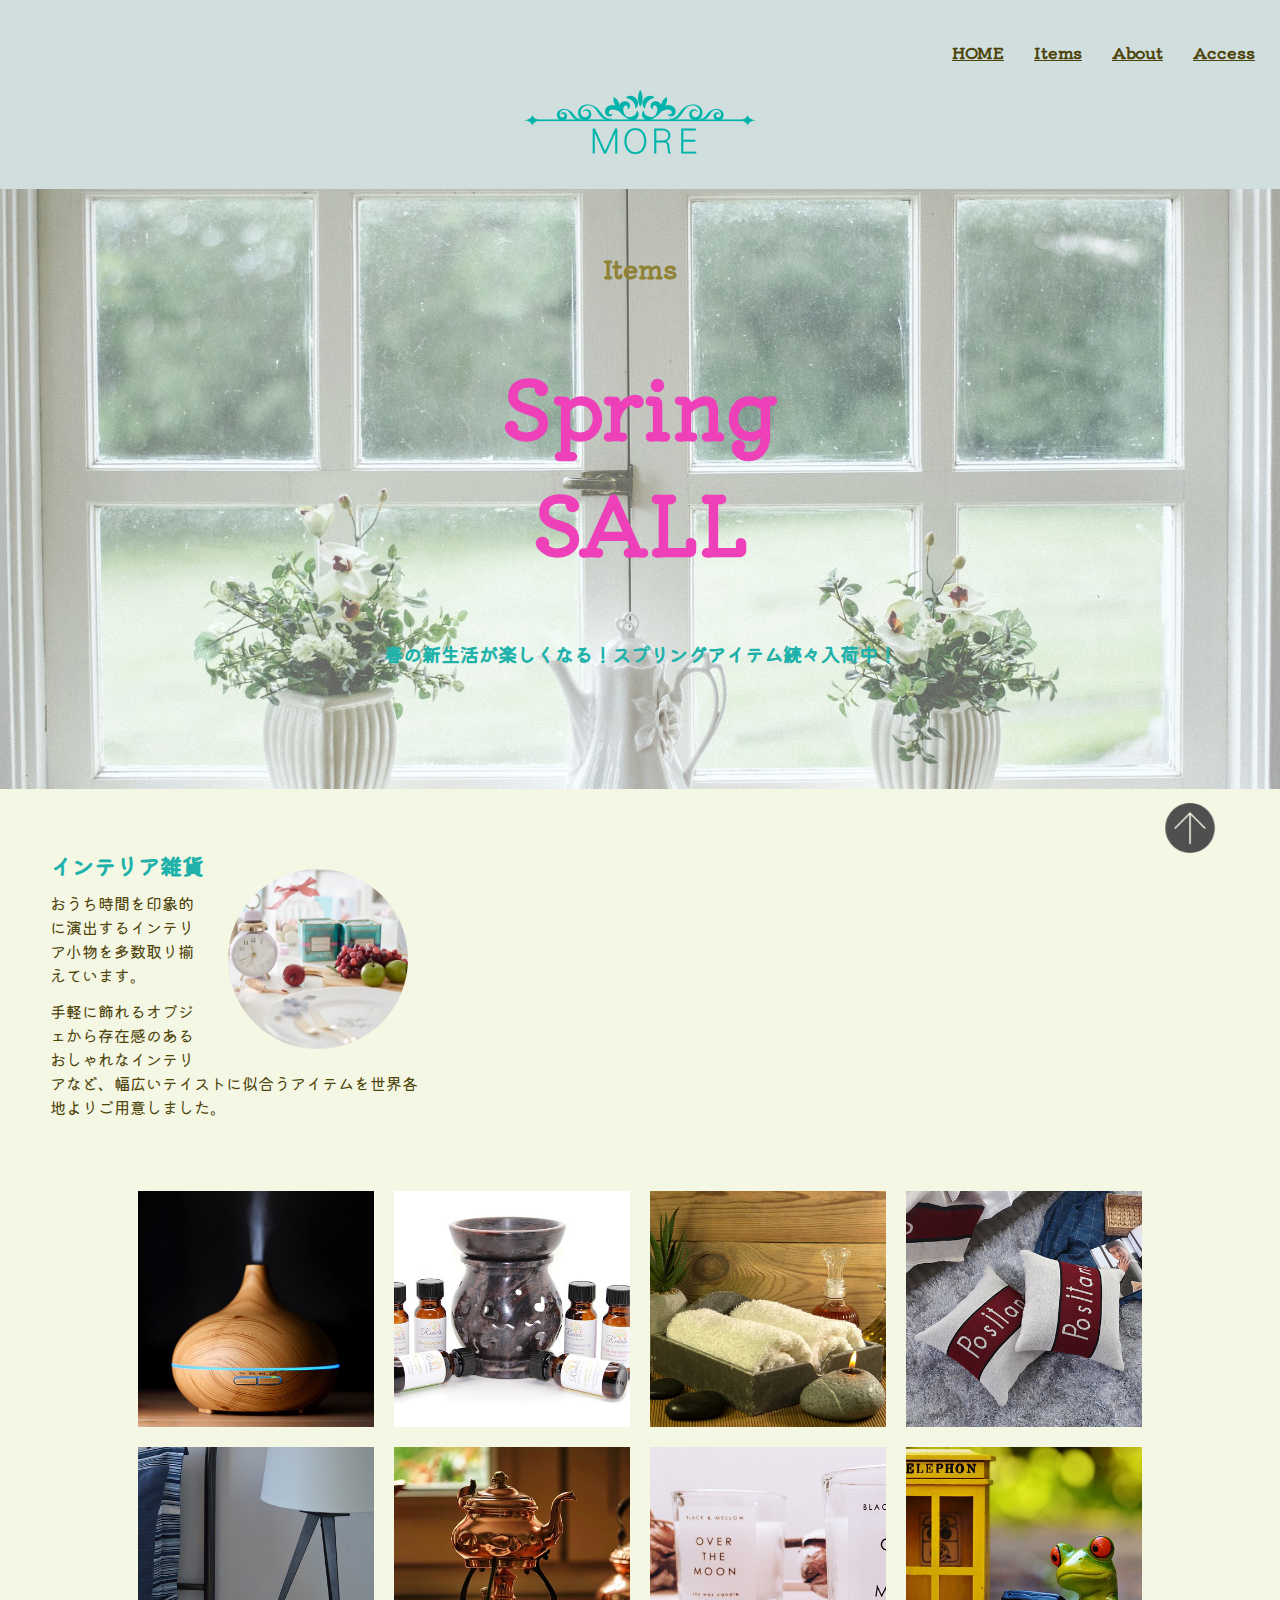
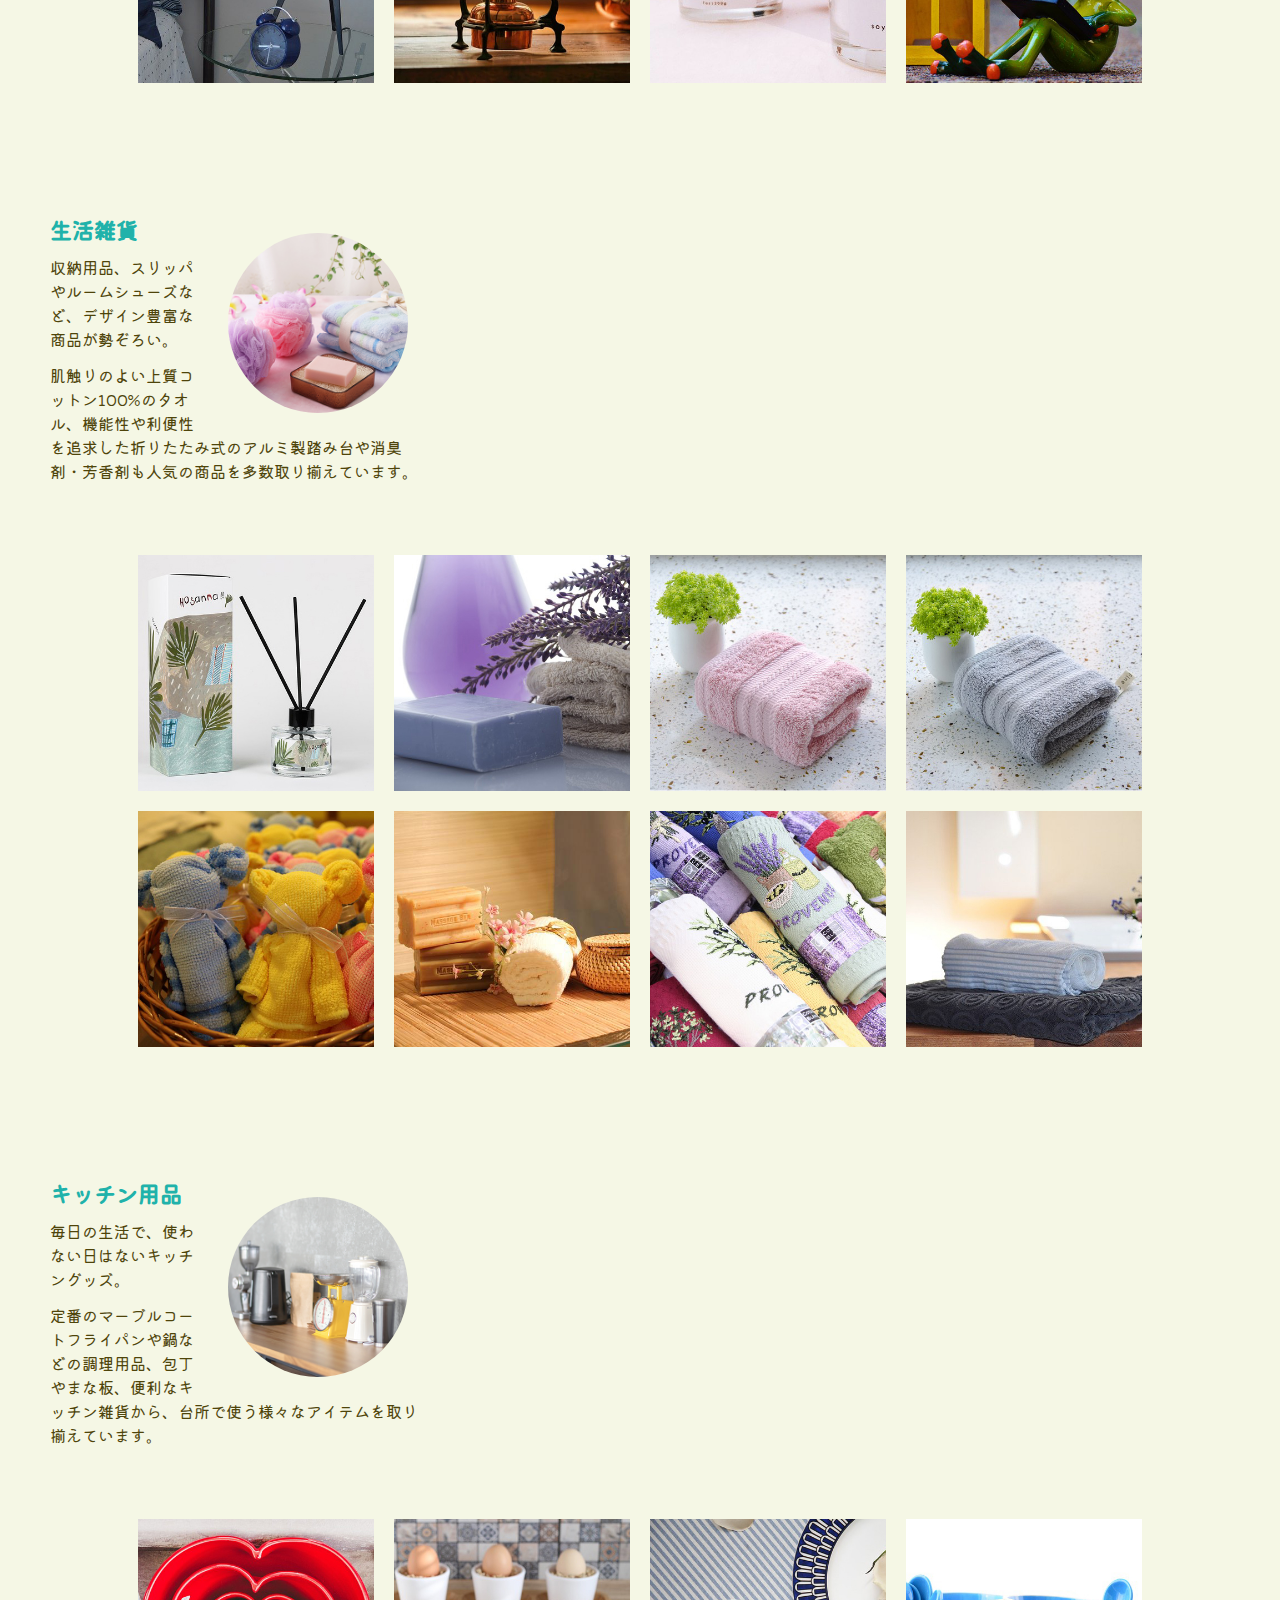
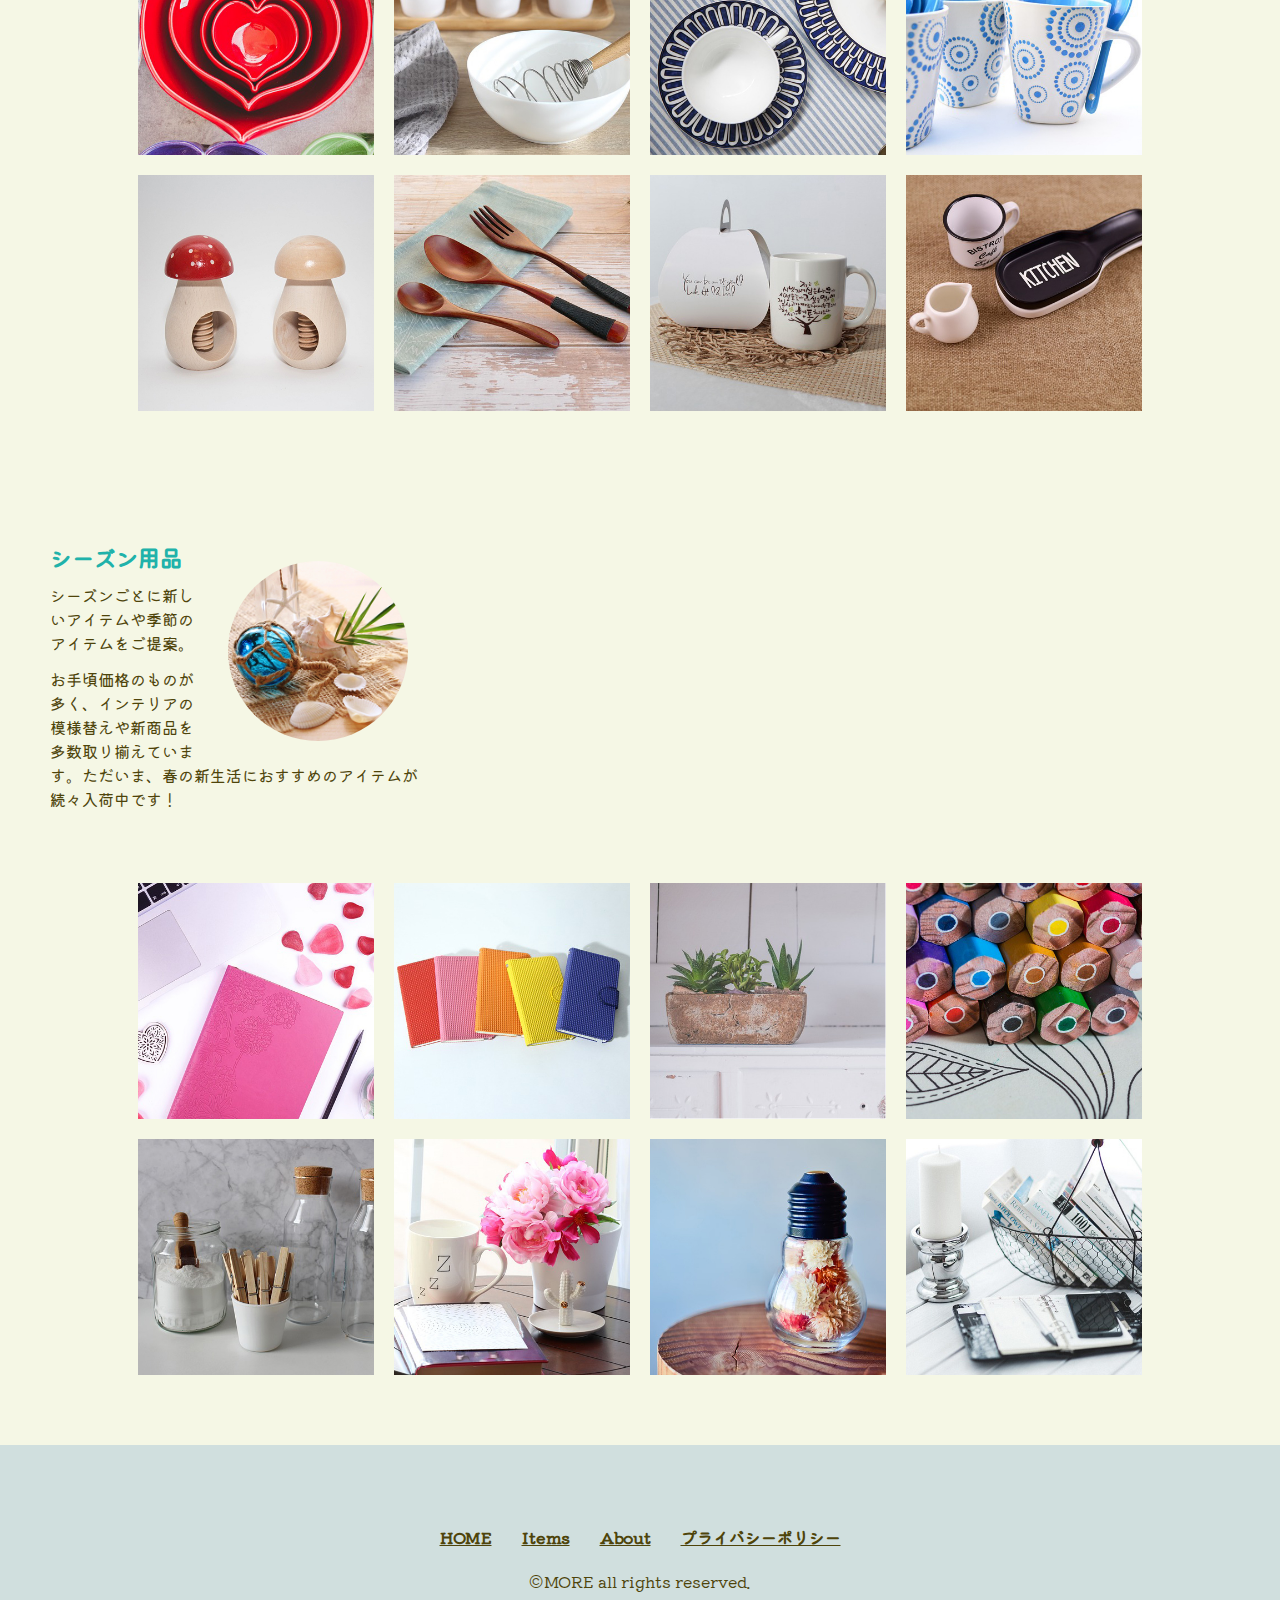
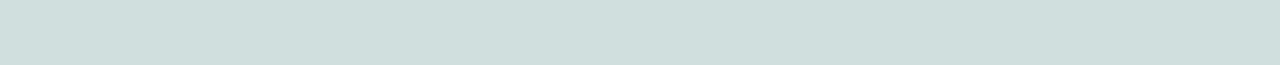
<file: index.html>
﻿<!DOCTYPE html>
<html lang="ja">

<head>
  <meta charset="UTF-8">
  <meta name="viewport" content="width=device-width, initial-scale=1.0">
  <title>Items | インテリア雑貨 MORE</title>
  <meta name="description" content="「日々のくらし」「おうち時間」を充実させる家具・インテリア雑貨・キッチン用品のインテリア雑貨MOREアイテム一覧のページです。">
  <link rel="preconnect" href="https://fonts.googleapis.com">
  <link rel="preconnect" href="https://fonts.gstatic.com" crossorigin>
  <link href="https://fonts.googleapis.com/css2?family=Kiwi+Maru:wght@300;400&display=swap" rel="stylesheet">
  <link rel="stylesheet" href="style.css">
</head>

<body>
  <header>
    <nav id="gnav">
      <ul>
			<li><a href="https://2024morimanami.github.io/Interior-MORE/index.html#">HOME</a></li>
			<li><a href="https://2024morimanami.github.io/Interior-MORE-items/">Items</a></li>
			<li><a href="https://2024morimanami.github.io/Interior-MORE-about/">About</a></li>
			<li><a href="https://2024morimanami.github.io/Interior-MORE/index.html#sec3">Access</a></li>
      </ul>
    </nav>
    <div class="title">
      <img src="images/more_logo.png" alt="インテリア雑貨MORE">
    </div>
  </header>

  <main>
    <section id="item-sec1">
      <div class="main-tt1">
        <h1 class="txcenter">Items</h1>
        <p class="main-txt"><strong>Spring<br>SALL</strong></p>
        <p class="sub-txt">春の新生活が楽しくなる！スプリングアイテム続々入荷中！</p>
      </div>
    </section>

    <section id="item-sec2" class="item-list">
      <div class="container">
        <div class="clearfix">
          <img src="images/interior-image.jpg" alt="インテリア雑貨の商品一覧">
          <h2>インテリア雑貨</h2>
          <p>おうち時間を印象的に演出するインテリア小物を多数取り揃えています。</p>
          <p>手軽に飾れるオブジェから存在感のあるおしゃれなインテリアなど、幅広いテイストに似合うアイテムを世界各地よりご用意しました。</p>
        </div>
        <div class="flex">
          <img src="images/item-img/interior_goods1.jpg" alt="インテリア雑貨1">
          <img src="images/item-img/interior_goods2.jpg" alt="インテリア雑貨2">
          <img src="images/item-img/interior_goods3.jpg" alt="インテリア雑貨3">
          <img src="images/item-img/interior_goods4.jpg" alt="インテリア雑貨4">
          <img src="images/item-img/interior_goods5.jpg" alt="インテリア雑貨5">
          <img src="images/item-img/interior_goods6.jpg" alt="インテリア雑貨6">
          <img src="images/item-img/interior_goods7.jpg" alt="インテリア雑貨7">
          <img src="images/item-img/interior_goods8.jpg" alt="インテリア雑貨8">
        </div>
      </div>
    </section>

    <section id="item-sec3" class="item-list">
      <div class="container">
        <div class="clearfix">
          <img src="images/life-image.jpg" alt="生活雑貨の商品一覧">
          <h2>生活雑貨</h2>
          <p>収納用品、スリッパやルームシューズなど、デザイン豊富な商品が勢ぞろい。</p>
          <p>肌触りのよい上質コットン100%のタオル、機能性や利便性を追求した折りたたみ式のアルミ製踏み台や消臭剤・芳香剤も人気の商品を多数取り揃えています。</p>
        </div>
        <div class="flex">
          <img src="images/item-img/household_goods1.jpg" alt="生活雑貨1">
          <img src="images/item-img/household_goods2.jpg" alt="生活雑貨2">
          <img src="images/item-img/household_goods3.jpg" alt="生活雑貨3">
          <img src="images/item-img/household_goods4.jpg" alt="生活雑貨4">
          <img src="images/item-img/household_goods5.jpg" alt="生活雑貨5">
          <img src="images/item-img/household_goods6.jpg" alt="生活雑貨6">
          <img src="images/item-img/household_goods7.jpg" alt="生活雑貨7">
          <img src="images/item-img/household_goods8.jpg" alt="生活雑貨8">
        </div>
      </div>
    </section>

    <section id="item-sec4" class="item-list">
      <div class="container">
        <div class="clearfix">
          <img src="images/kitchen-image.jpg" alt="キッチン用品の商品一覧">
          <h2>キッチン用品</h2>
          <p>毎日の生活で、使わない日はないキッチングッズ。</p>
          <p>定番のマーブルコートフライパンや鍋などの調理用品、包丁やまな板、便利なキッチン雑貨から、台所で使う様々なアイテムを取り揃えています。</p>
        </div>
        <div class="flex">
          <img src="images/item-img/kitchen_item1.jpg" alt="キッチン用品1">
          <img src="images/item-img/kitchen_item2.jpg" alt="キッチン用品2">
          <img src="images/item-img/kitchen_item3.jpg" alt="キッチン用品3">
          <img src="images/item-img/kitchen_item4.jpg" alt="キッチン用品4">
          <img src="images/item-img/kitchen_item5.jpg" alt="キッチン用品5">
          <img src="images/item-img/kitchen_item6.jpg" alt="キッチン用品6">
          <img src="images/item-img/kitchen_item7.jpg" alt="キッチン用品7">
          <img src="images/item-img/kitchen_item8.jpg" alt="キッチン用品8">
        </div>
      </div>
    </section>

    <section id="item-sec5" class="item-list">
      <div class="container">
        <div class="clearfix">
          <img src="images/season-image.jpg" alt="シーズン用品の商品一覧">
          <h2>シーズン用品</h2>
          <p>シーズンごとに新しいアイテムや季節のアイテムをご提案。</p>
          <p>お手頃価格のものが多く、インテリアの模様替えや新商品を多数取り揃えています。ただいま、春の新生活におすすめのアイテムが続々入荷中です！</p>
        </div>
        <div class="flex">
          <img src="images/item-img/season_item1.jpg" alt="シーズン用品1">
          <img src="images/item-img/season_item2.jpg" alt="シーズン用品2">
          <img src="images/item-img/season_item3.jpg" alt="シーズン用品3">
          <img src="images/item-img/season_item4.jpg" alt="シーズン用品4">
          <img src="images/item-img/season_item5.jpg" alt="シーズン用品5">
          <img src="images/item-img/season_item6.jpg" alt="シーズン用品6">
          <img src="images/item-img/season_item7.jpg" alt="シーズン用品7">
          <img src="images/item-img/season_item8.jpg" alt="シーズン用品8">
        </div>
      </div>
    </section>
  </main>

  <footer>
    <nav class="footer-nav">
      <ul>
			<li><a href="https://2024morimanami.github.io/Interior-MORE/index.html#">HOME</a></li>
			<li><a href="https://2024morimanami.github.io/Interior-MORE-items/">Items</a></li>
			<li><a href="https://2024morimanami.github.io/Interior-MORE-about/">About</a></li>
      <li><a href="#">プライバシーポリシー</a></li>
      </ul>
    </nav>
    <p>&copy;MORE all rights reserved.</p>
  </footer>
  <p id="pagetop"><a href="#"><img src="images/pagetop.png" alt="トップへ戻る"></a></p>

</body>

</html>
</file>
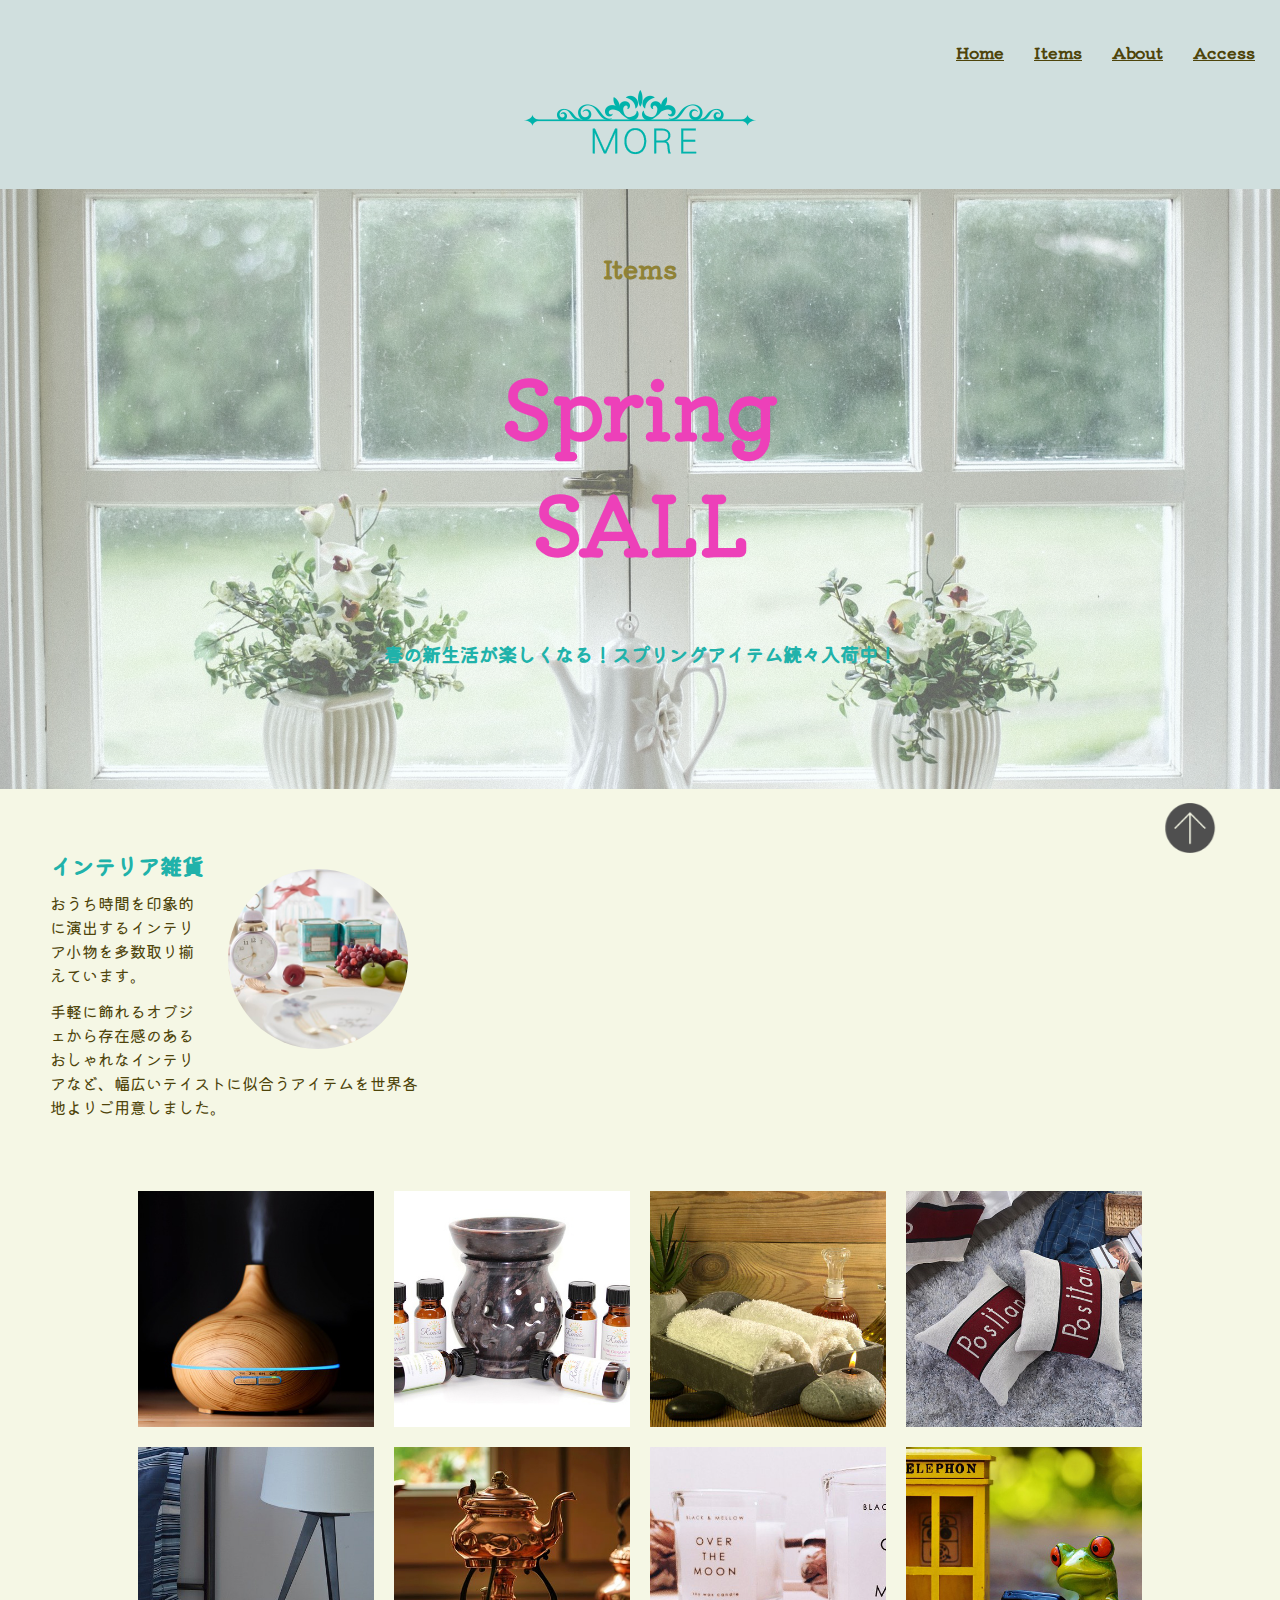
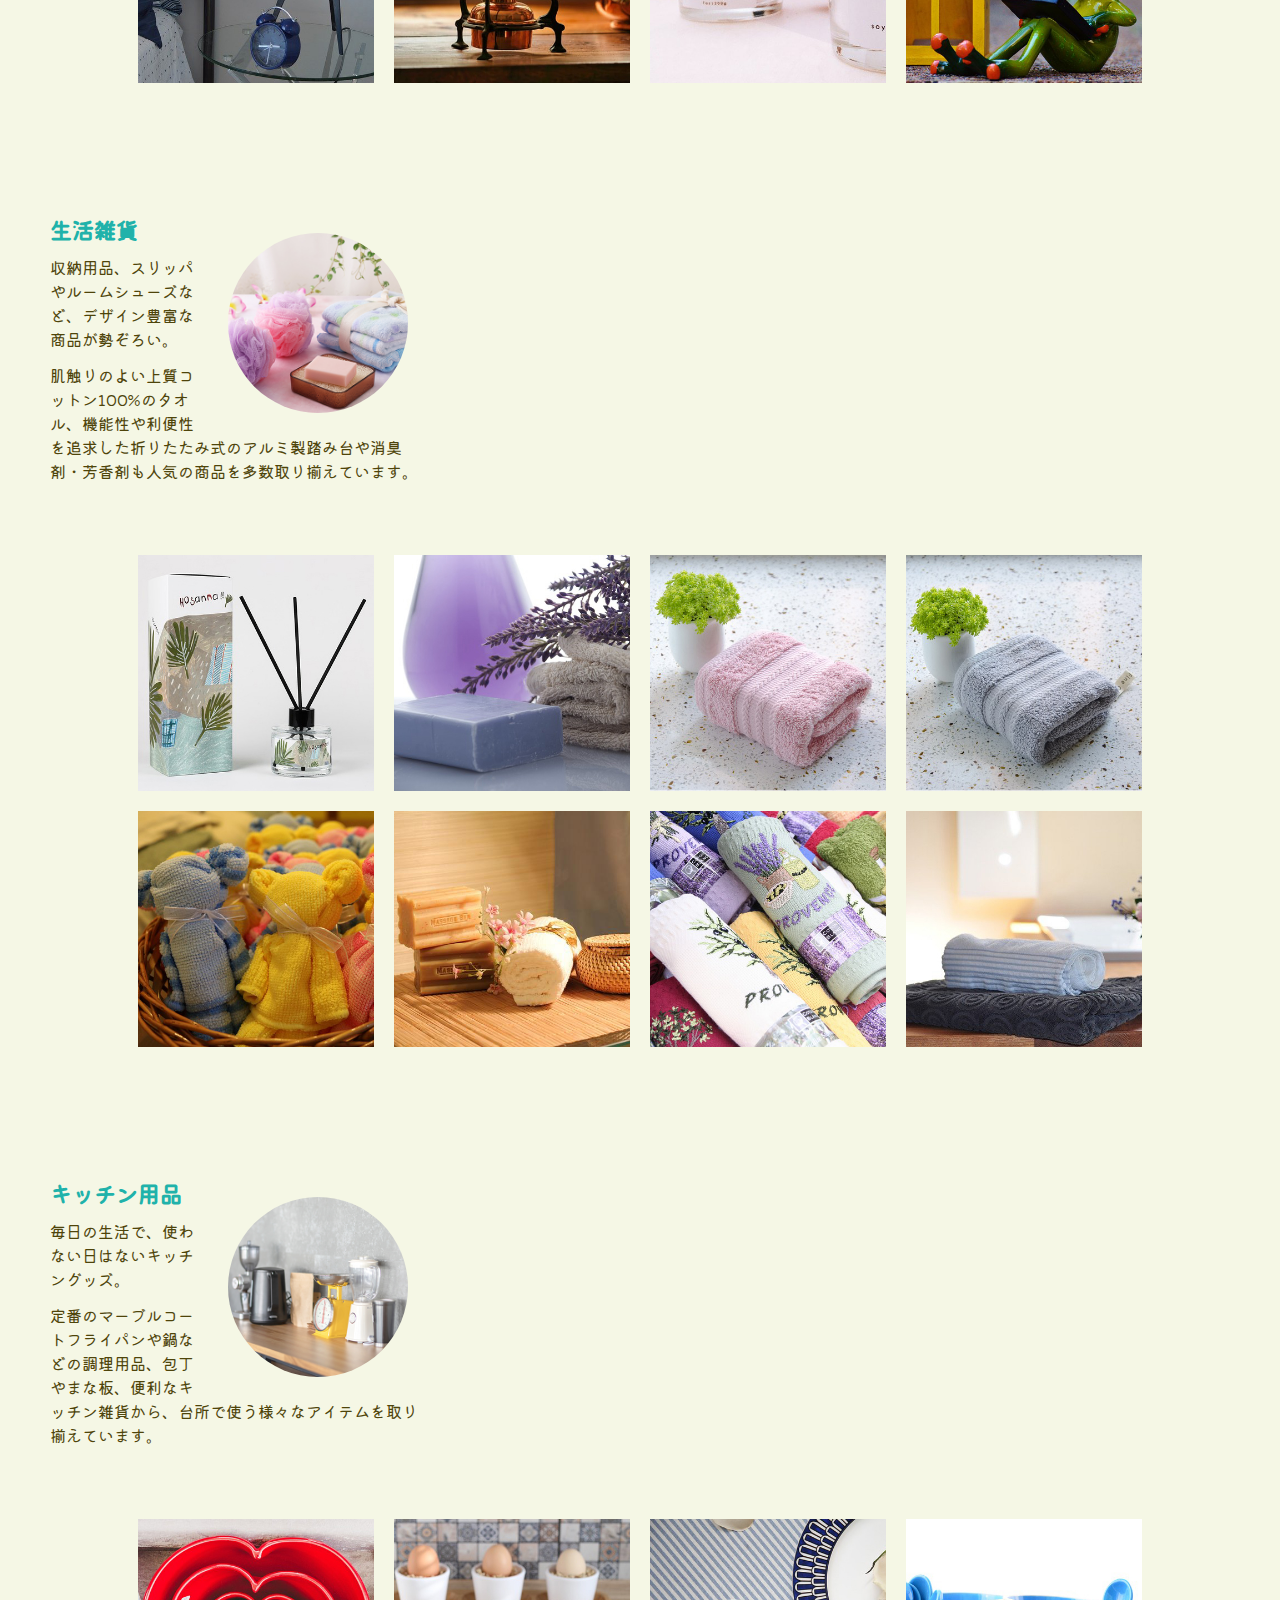
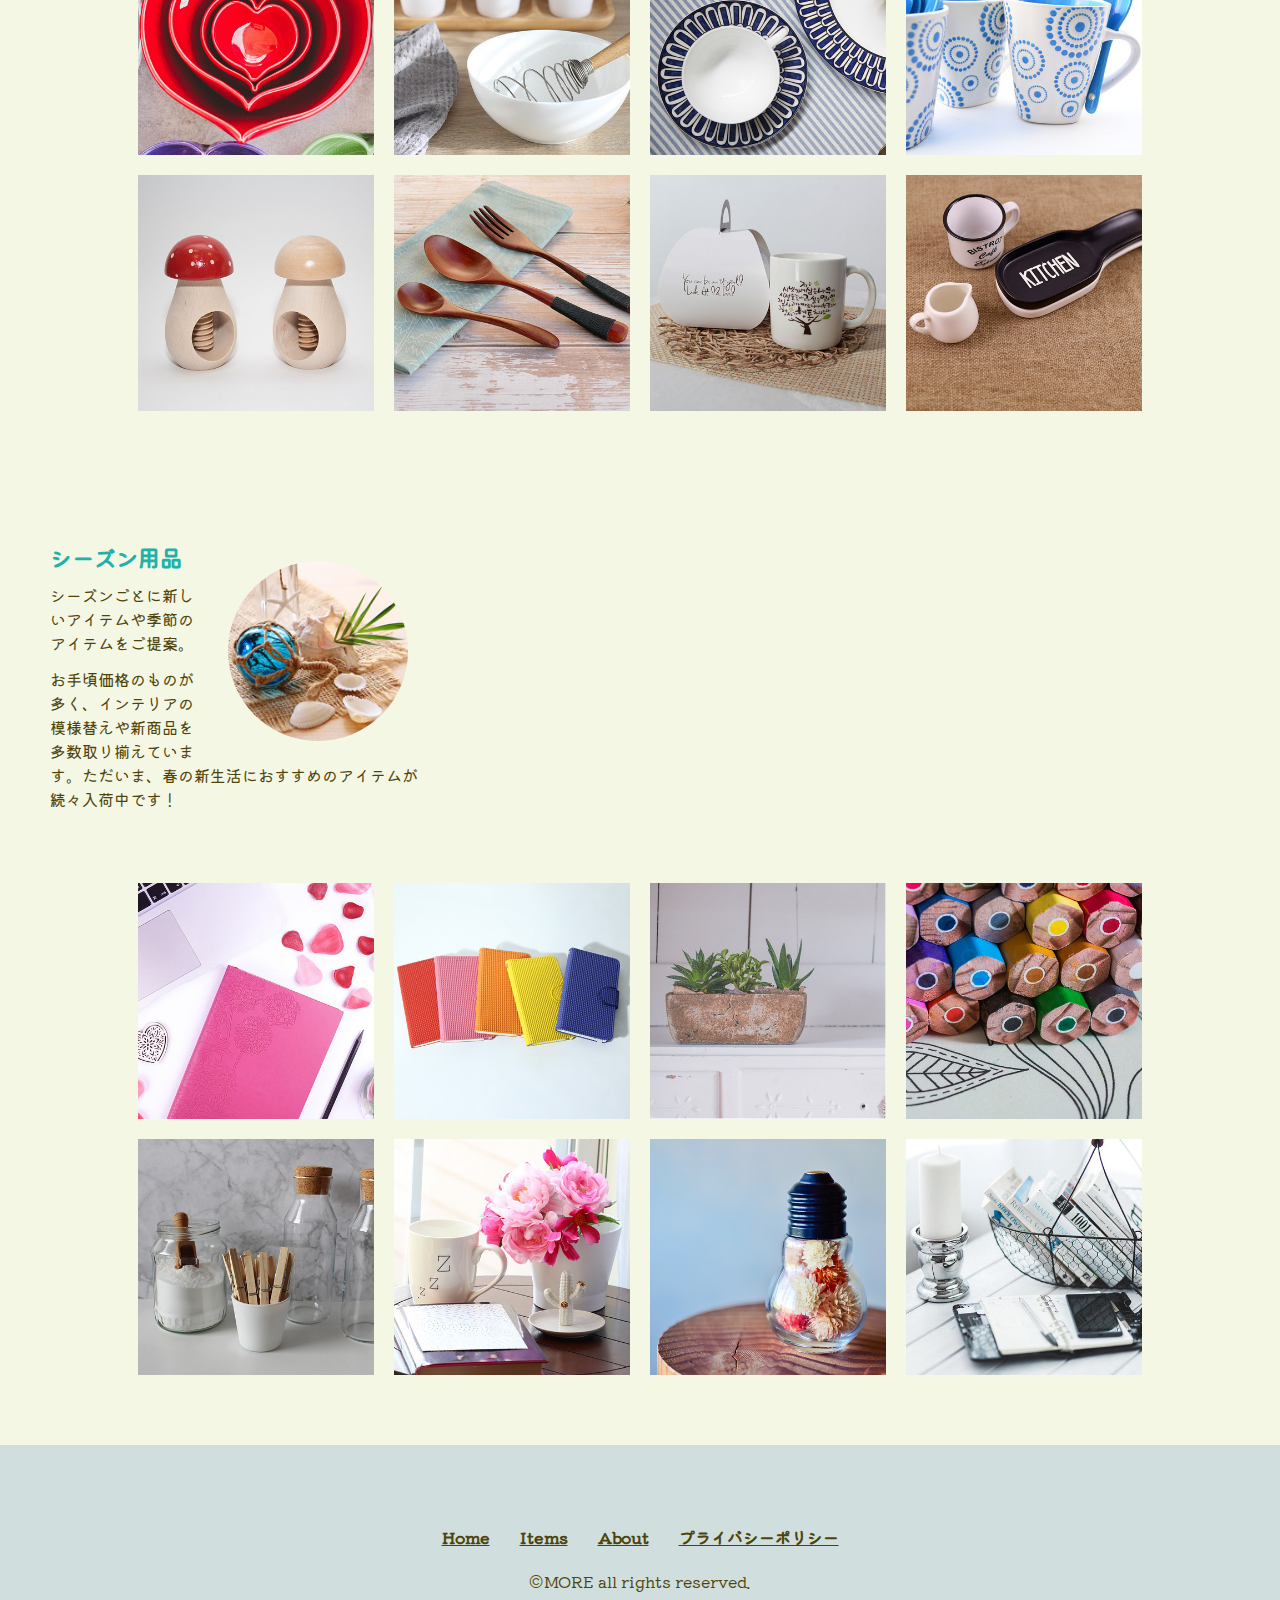
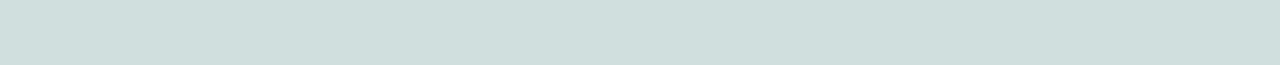
<file: items.html>
﻿<!DOCTYPE html>
<html lang="ja">

<head>
  <meta charset="UTF-8">
  <meta name="viewport" content="width=device-width, initial-scale=1.0">
  <title>Items | インテリア雑貨 MORE</title>
  <meta name="description" content="「日々のくらし」「おうち時間」を充実させる家具・インテリア雑貨・キッチン用品のインテリア雑貨MOREアイテム一覧のページです。">
  <link rel="preconnect" href="https://fonts.googleapis.com">
  <link rel="preconnect" href="https://fonts.gstatic.com" crossorigin>
  <link href="https://fonts.googleapis.com/css2?family=Kiwi+Maru:wght@300;400&display=swap" rel="stylesheet">
  <link rel="stylesheet" href="style.css">
</head>

<body>
  <header>
    <nav id="gnav">
      <ul>
        <li><a href="index.html">Home</a></li>
        <li><a href="items.html">Items</a></li>
        <li><a href="about.html">About</a></li>
        <li><a href="#">Access</a></li>
      </ul>
    </nav>
    <div class="title">
      <img src="images/more_logo.png" alt="インテリア雑貨MORE">
    </div>
  </header>

  <main>
    <section id="item-sec1">
      <div class="main-tt1">
        <h1 class="txcenter">Items</h1>
        <p class="main-txt"><strong>Spring<br>SALL</strong></p>
        <p class="sub-txt">春の新生活が楽しくなる！スプリングアイテム続々入荷中！</p>
      </div>
    </section>

    <section id="item-sec2" class="item-list">
      <div class="container">
        <div class="clearfix">
          <img src="images/interior-image.jpg" alt="インテリア雑貨の商品一覧">
          <h2>インテリア雑貨</h2>
          <p>おうち時間を印象的に演出するインテリア小物を多数取り揃えています。</p>
          <p>手軽に飾れるオブジェから存在感のあるおしゃれなインテリアなど、幅広いテイストに似合うアイテムを世界各地よりご用意しました。</p>
        </div>
        <div class="flex">
          <img src="images/item-img/interior_goods1.jpg" alt="インテリア雑貨1">
          <img src="images/item-img/interior_goods2.jpg" alt="インテリア雑貨2">
          <img src="images/item-img/interior_goods3.jpg" alt="インテリア雑貨3">
          <img src="images/item-img/interior_goods4.jpg" alt="インテリア雑貨4">
          <img src="images/item-img/interior_goods5.jpg" alt="インテリア雑貨5">
          <img src="images/item-img/interior_goods6.jpg" alt="インテリア雑貨6">
          <img src="images/item-img/interior_goods7.jpg" alt="インテリア雑貨7">
          <img src="images/item-img/interior_goods8.jpg" alt="インテリア雑貨8">
        </div>
      </div>
    </section>

    <section id="item-sec3" class="item-list">
      <div class="container">
        <div class="clearfix">
          <img src="images/life-image.jpg" alt="生活雑貨の商品一覧">
          <h2>生活雑貨</h2>
          <p>収納用品、スリッパやルームシューズなど、デザイン豊富な商品が勢ぞろい。</p>
          <p>肌触りのよい上質コットン100%のタオル、機能性や利便性を追求した折りたたみ式のアルミ製踏み台や消臭剤・芳香剤も人気の商品を多数取り揃えています。</p>
        </div>
        <div class="flex">
          <img src="images/item-img/household_goods1.jpg" alt="生活雑貨1">
          <img src="images/item-img/household_goods2.jpg" alt="生活雑貨2">
          <img src="images/item-img/household_goods3.jpg" alt="生活雑貨3">
          <img src="images/item-img/household_goods4.jpg" alt="生活雑貨4">
          <img src="images/item-img/household_goods5.jpg" alt="生活雑貨5">
          <img src="images/item-img/household_goods6.jpg" alt="生活雑貨6">
          <img src="images/item-img/household_goods7.jpg" alt="生活雑貨7">
          <img src="images/item-img/household_goods8.jpg" alt="生活雑貨8">
        </div>
      </div>
    </section>

    <section id="item-sec4" class="item-list">
      <div class="container">
        <div class="clearfix">
          <img src="images/kitchen-image.jpg" alt="キッチン用品の商品一覧">
          <h2>キッチン用品</h2>
          <p>毎日の生活で、使わない日はないキッチングッズ。</p>
          <p>定番のマーブルコートフライパンや鍋などの調理用品、包丁やまな板、便利なキッチン雑貨から、台所で使う様々なアイテムを取り揃えています。</p>
        </div>
        <div class="flex">
          <img src="images/item-img/kitchen_item1.jpg" alt="キッチン用品1">
          <img src="images/item-img/kitchen_item2.jpg" alt="キッチン用品2">
          <img src="images/item-img/kitchen_item3.jpg" alt="キッチン用品3">
          <img src="images/item-img/kitchen_item4.jpg" alt="キッチン用品4">
          <img src="images/item-img/kitchen_item5.jpg" alt="キッチン用品5">
          <img src="images/item-img/kitchen_item6.jpg" alt="キッチン用品6">
          <img src="images/item-img/kitchen_item7.jpg" alt="キッチン用品7">
          <img src="images/item-img/kitchen_item8.jpg" alt="キッチン用品8">
        </div>
      </div>
    </section>

    <section id="item-sec5" class="item-list">
      <div class="container">
        <div class="clearfix">
          <img src="images/season-image.jpg" alt="シーズン用品の商品一覧">
          <h2>シーズン用品</h2>
          <p>シーズンごとに新しいアイテムや季節のアイテムをご提案。</p>
          <p>お手頃価格のものが多く、インテリアの模様替えや新商品を多数取り揃えています。ただいま、春の新生活におすすめのアイテムが続々入荷中です！</p>
        </div>
        <div class="flex">
          <img src="images/item-img/season_item1.jpg" alt="シーズン用品1">
          <img src="images/item-img/season_item2.jpg" alt="シーズン用品2">
          <img src="images/item-img/season_item3.jpg" alt="シーズン用品3">
          <img src="images/item-img/season_item4.jpg" alt="シーズン用品4">
          <img src="images/item-img/season_item5.jpg" alt="シーズン用品5">
          <img src="images/item-img/season_item6.jpg" alt="シーズン用品6">
          <img src="images/item-img/season_item7.jpg" alt="シーズン用品7">
          <img src="images/item-img/season_item8.jpg" alt="シーズン用品8">
        </div>
      </div>
    </section>
  </main>

  <footer>
    <nav class="footer-nav">
      <ul>
        <li><a href="index.html">Home</a></li>
        <li><a href="items.html">Items</a></li>
        <li><a href="about.html">About</a></li>
        <li><a href="#">プライバシーポリシー</a></li>
      </ul>
    </nav>
    <p>&copy;MORE all rights reserved.</p>
  </footer>
  <p id="pagetop"><a href="#"><img src="images/pagetop.png" alt="トップへ戻る"></a></p>

</body>

</html>
</file>
<file: style.css>
@charset "utf-8";

*{
  margin: 0;
  padding: 0;
  box-sizing: border-box;
  color: #4e440a;
}
body{
    font-family: "Kiwi Maru", serif;
    font-weight: 400;
    font-style: normal;
  }  
header{
    background-color: #d0dfde;
    padding-bottom: 20px;
}
#gnav ul{
  display: flex;
  justify-content: right;
  padding: 40px 10px 20px;
}
iframe{width: 100%;
}
.title{
    width: 300px;
    margin: 0 auto;
}
h1{
  font-size: 40px;
  color: #8f8236;
}
p{padding-bottom: 12px;

}
span{
  font-size: 1.2em;
  padding: 0 5px;
  color: #20b2aa;
}
section{
  padding: 60px 0;
}

.container{
    width: 1180px;
    margin: 0 auto;
}
section h2{
  text-align: center;
  margin-bottom: 60px;
  font-size: 1.6em;
}
ul{
    list-style: none;
}
a{
  font-weight: 600;
  margin:0 15px;
}
a:hover{
  color: #20b2aa;
}
#sec1,#sec3{
    background-color: #f5f7e5;
}
#sec2{
    background-color: #d0dfde;
}
.concept{
  display: flex;
  flex-wrap: wrap;
}
.concept img{
  width: 50%;
}
.concept-text{
  width: 50%;
  padding: 30px;
}
.concept-text p{
  padding: 20px;
}
.item-box-wrap{
  display: flex;
  flex-wrap: wrap;
  justify-content: space-between;
}
.item-box{
  background-color: #e0ecea;
  width: 250px;
  padding: 15px;
  border-radius: 15px;
}
.item-box img{
  border-radius: 50%;
}
.item-box h3{
  font-size: 1.2em;
  padding: 10px;
  color: #20b2aa;
  text-align: center;
}
.item-box img{
  width: 100%;
}
.item-box p{
  font-size: 0.9em;
  padding: 5px;
  text-align: justify;
}
.btn{
  background-color: #e0ecea;
  display: block;
  width: 150px;
  padding: 15px 20px;
  border-radius: 15px;
  margin: 50px auto 0;
  text-align: center;
  box-shadow: 6px 6px 10px 0 rgba(0, 0, 0, .4);
}
.shop-info th{
  text-align: left;
  padding: 5px 30px;
}
footer{
  background-color: #d0dfde;
  padding: 60px 0;
  text-align: center;
}
.footer-nav ul{
  display: flex;
  justify-content: center;
  padding: 20px;
}
#pagetop{
  position: fixed;
  bottom: 30px;
  right: 50px;
}
#pagetop img{
  width: 50px;
}
.shop-info th{
  text-align: left;
  padding: 5px 30px;
}
/* AboutページのCSS */
section h2, .txcenter{
  text-align: center;
  margin-bottom: 60px;
  font-size: 1.6em;
}
.company-pro{
  border-collapse: collapse;
  margin: 0 auto;
}
.company-pro th{
  width: 20%;
  padding: 15px 10px;
  border: solid #c5cec4;
}
.table-title{
  font-size: 1.4em;
  text-align: center;
}
.company-pro td{
  border: solid #c5cec4;
  padding: 15px 10px;
}
/* ItemsページのCSS */
#item-sec1{
  background-image: url(images/item-img/item-top.jpg);
  background-size: cover;
  background-position: center;
  height: 600px;
  position: relative;
  text-align: center;
}
#item-sec1::before{
  position: absolute;
  z-index: 0;
  top: 0;
  left: 0;
  right: 0;
  bottom: 0;
  content: "";
  display: block;
  background-color: rgba(235, 254,255,.3);
}
#item-sec1 .main-tt1{
  position: inherit;
  z-index: 2;
}
#item-sec1 .main-txt strong{
  font-size: 5em;
  color: #ed40b9;
}
#item-sec1 .sub-txt{
  font-size: 1.2em;
  font-weight: bold;
  color: #20b2aa;
  padding: 50px 10px;
}
.clearfix{
  width: 32%;
}
.clearfix h2{
  color: #20b2aa;
  font-size: 1.4em;
  margin-bottom: 10px;
  text-align: left;
}
.clearfix img{
  width: 180px;
  border-radius: 50%;
  margin: 20px;
  float: right;
}
.clearfix::after{
  content: "";
  display: block;
  clear: both;
}
.flex{
  width: 100%;
  padding-top: 50px;
  display: flex;
  flex-wrap: wrap;
  justify-content: center;
}
.flex img{
  width: 20%;
  margin: 10px;
}
#item-sec1,#item-sec2,#item-sec3,#item-sec4,#item-sec5{
  background-color: #f5f7e5; 
}
/* タブレットCSS */
@media (max-width:960px){
  .container{
    width: 90%;
  }
  #sec1 h1{
    margin-bottom: 30px;
  }
  .title img{
    width: 100%;
  }
  .item-box{
    width: 48%;
    margin: 10px auto;
  }
  .clearfix{
    width: 54%;
  }
  .clearfix h2{
    color: #20b2aa;
    font-size: 1.4em;
    margin-bottom: 10px;
  }
  /* .concept img{
    width: 100%;
  } */
}
@media(max-width:768px){
  #sec1 h1{
    text-align: center;
  }
  .title{
    padding: 30px 0;
  }
  #gnav ul{
    justify-content: center;
  }
 .concept img{
    width: 100%;
  }
  .concept-text{
    width: 100%;
    padding: 30px 0;
  }
  .item-box{
    width: 100%;
    margin: 10px;
  }
  .info{
    font-size: 0.9em;
  }
  footer{
    padding: 30px;
  }
  .footer-nav ul{
    padding: 5px 10px 20px;
  }
  .footer-nav a{
    font-size: 0.8em;
    margin: 0 5px;
    padding: 2px;
  }
  #pagetop img{
    display: none;
  }
  .clearfix{
    width: 100%;
  }
  .flex img{
    width: 100%;
  }
}
</file>
